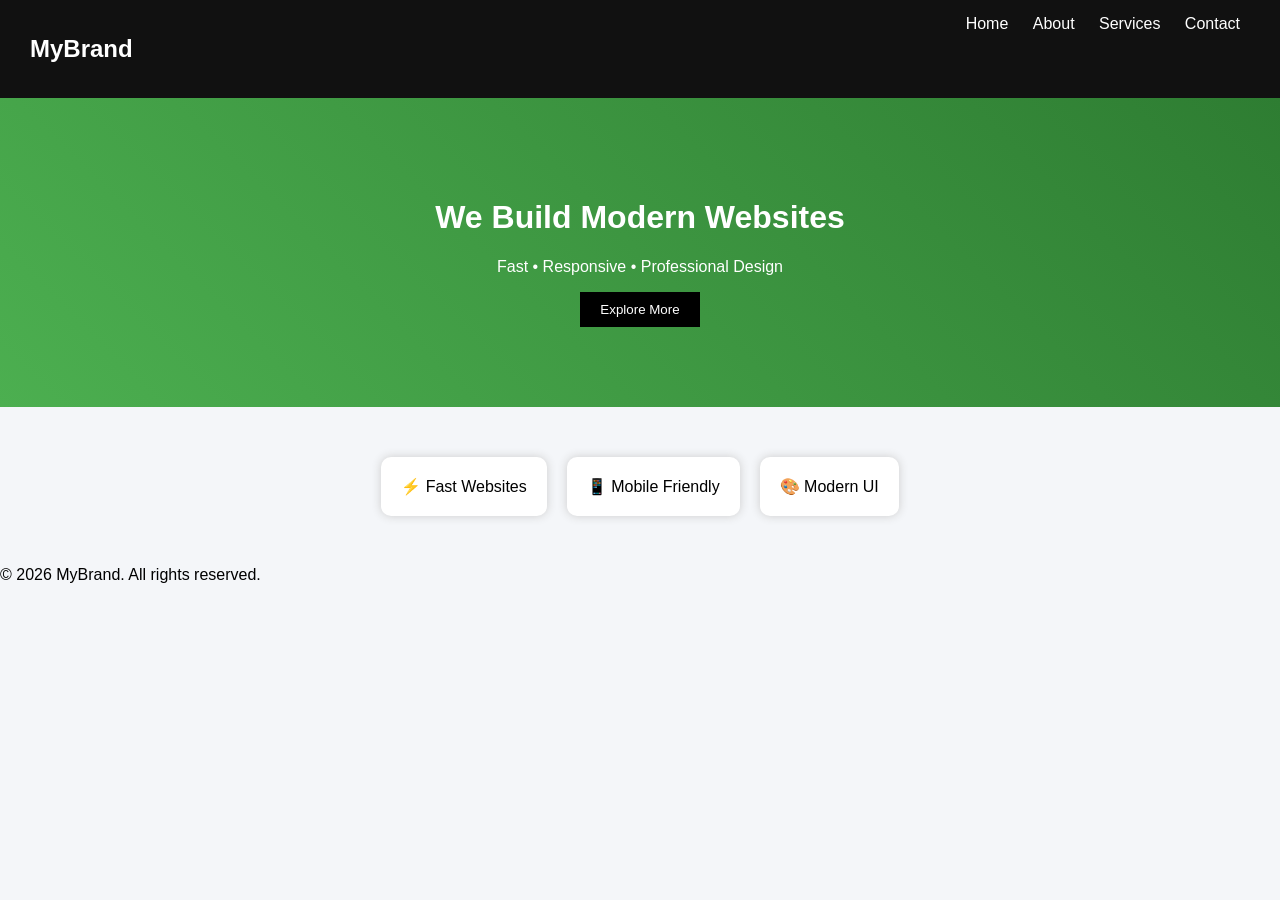
<file: index.html>
<!DOCTYPE html>
<html lang="en">
<head>
    <meta charset="UTF-8">
    <meta http-equiv="X-UA-Compatible" content="IE=edge">
    <meta name="viewport" content="width=device-width, initial-scale=1.0">
    <title>Document</title>
</head>
<body>
    <!DOCTYPE html>
<html>
<head>
    <title>My Professional Website</title>
    <link rel="stylesheet" href="style.css">
</head>
<body>

<nav>
    <h2>MyBrand</h2>
    <div>
        <a href="index.html">Home</a>
        <a href="about.html">About</a>
        <a href="services.html">Services</a>
        <a href="contact.html">Contact</a>
    </div>
</nav>

<header class="hero">
    <h1>We Build Modern Websites</h1>
    <p>Fast • Responsive • Professional Design</p>
    <button onclick="scrollDown()">Explore More</button>
</header>

<section class="cards">
    <div class="card">⚡ Fast Websites</div>
    <div class="card">📱 Mobile Friendly</div>
    <div class="card">🎨 Modern UI</div>
</section>

<footer>
    <p>© 2026 MyBrand. All rights reserved.</p>
</footer>

<script src="script.js"></script>
</body>
</html>
</body>
</html>
</file>
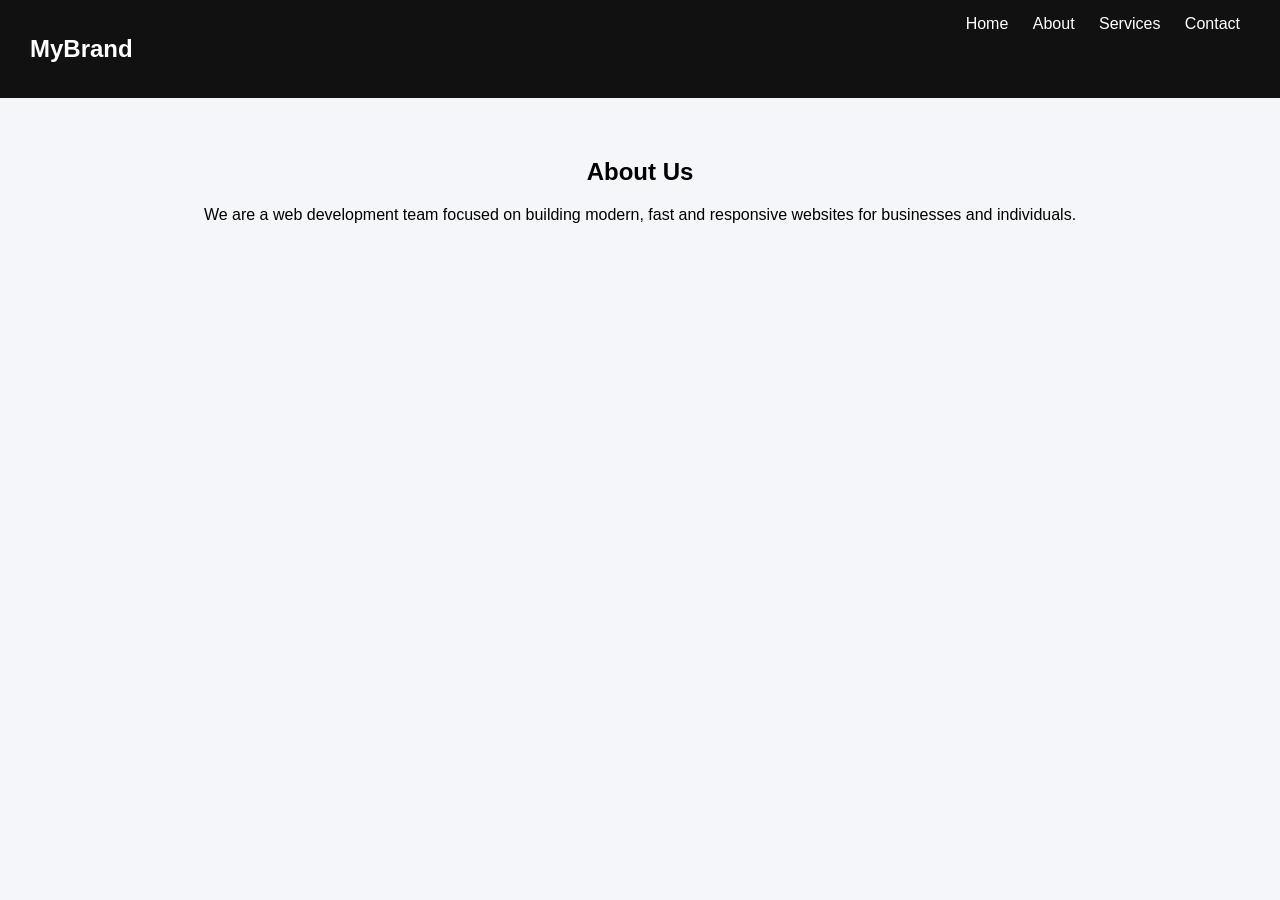
<file: about.html>
<!DOCTYPE html>
<html>
<head>
    <title>About</title>
    <link rel="stylesheet" href="style.css">
</head>
<body>

<nav>
    <h2>MyBrand</h2>
    <div>
        <a href="index.html">Home</a>
        <a href="about.html">About</a>
        <a href="services.html">Services</a>
        <a href="contact.html">Contact</a>
    </div>
</nav>

<section class="page">
    <h1>About Us</h1>
    <p>
        We are a web development team focused on building modern,
        fast and responsive websites for businesses and individuals.
    </p>
</section>

</body>
</html>
</file>
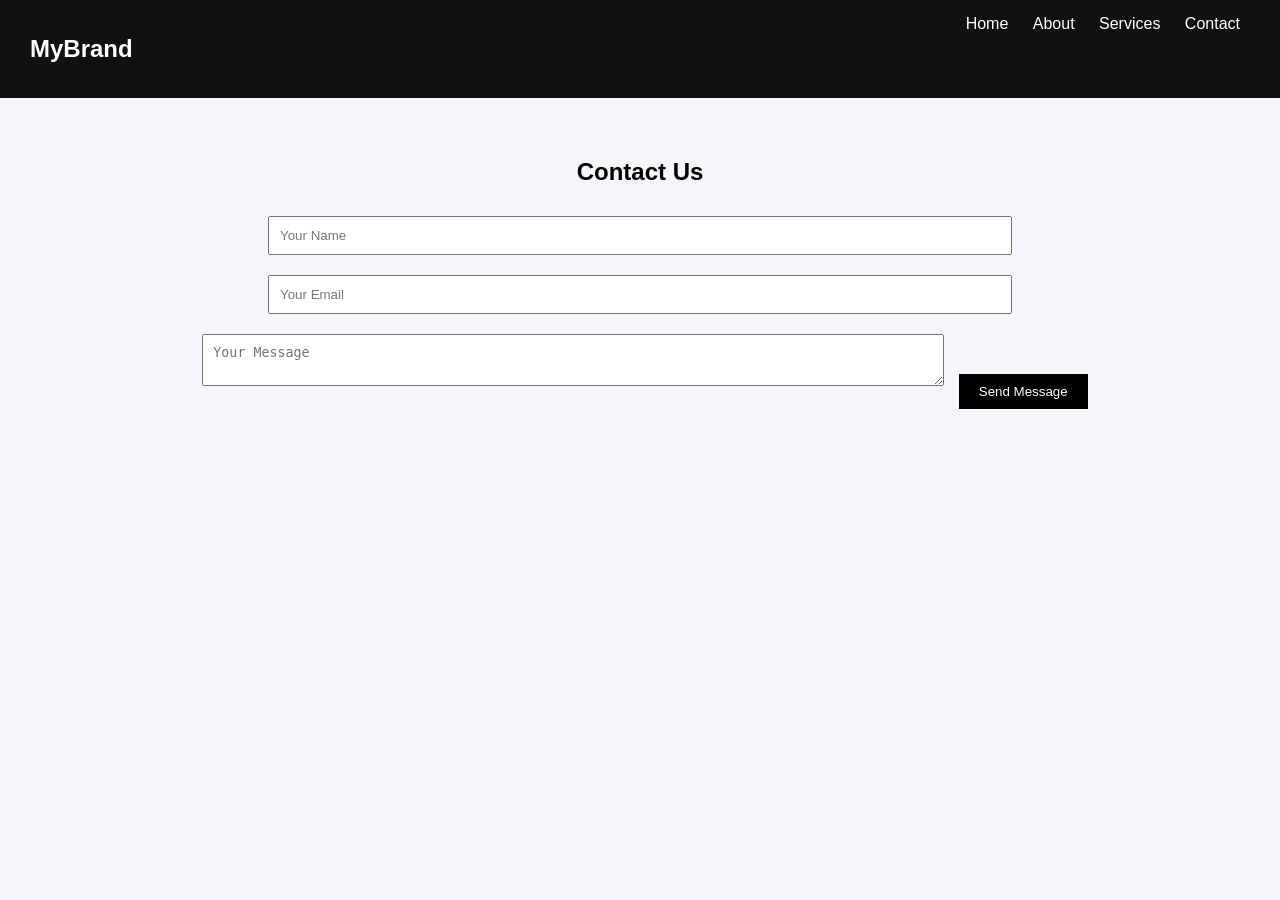
<file: contact.html>
<!DOCTYPE html>
<html>
<head>
    <title>Contact</title>
    <link rel="stylesheet" href="style.css">
</head>
<body>

<nav>
    <h2>MyBrand</h2>
    <div>
        <a href="index.html">Home</a>
        <a href="about.html">About</a>
        <a href="services.html">Services</a>
        <a href="contact.html">Contact</a>
    </div>
</nav>

<section class="page">
    <h1>Contact Us</h1>

    <input id="name" type="text" placeholder="Your Name">
    <input id="email" type="email" placeholder="Your Email">
    <textarea id="message" placeholder="Your Message"></textarea>

    <button onclick="validateForm()">Send Message</button>

    <p id="msg"></p>
</section>

<script src="script.js"></script>
</body>
</html>
</file>
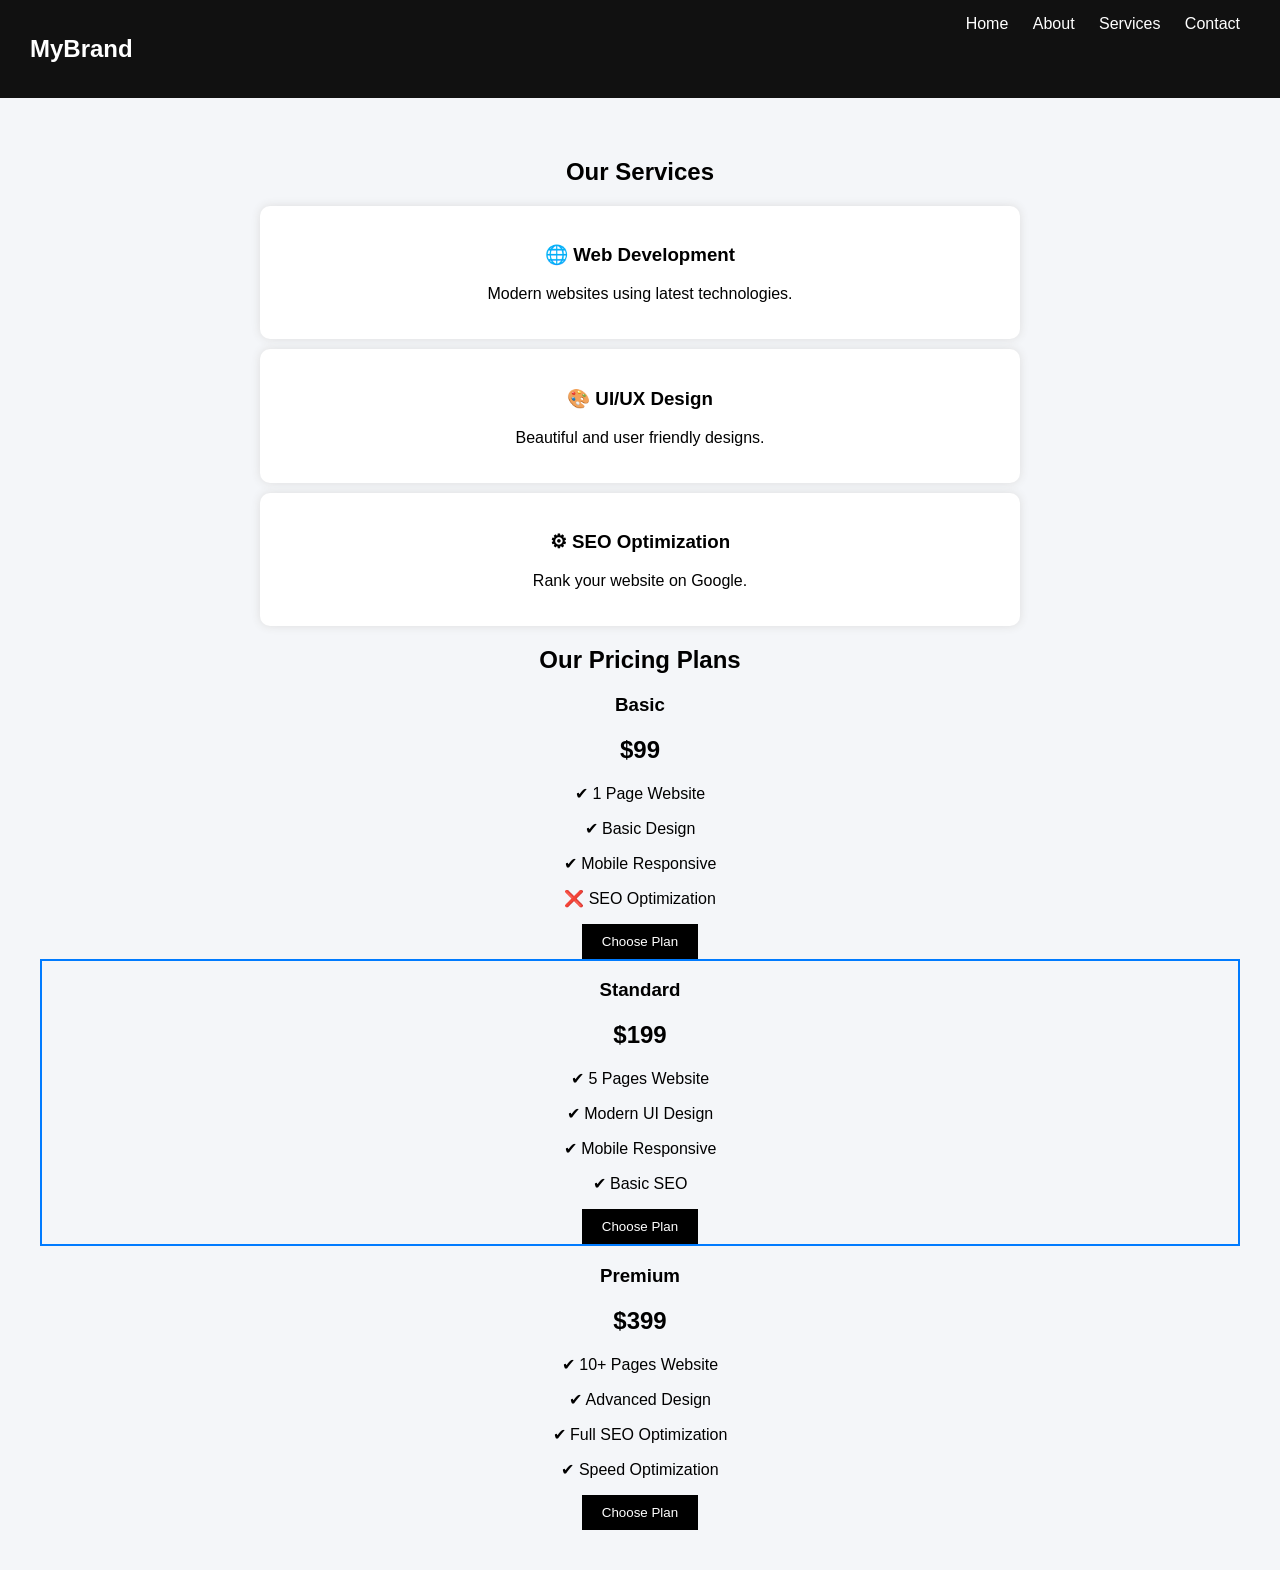
<file: services.html>
<!DOCTYPE html>
<html>
<head>
    <title>Services</title>
    <link rel="stylesheet" href="style.css">
</head>
<body>

<nav>
    <h2>MyBrand</h2>
    <div>
        <a href="index.html">Home</a>
        <a href="about.html">About</a>
        <a href="services.html">Services</a>
        <a href="contact.html">Contact</a>
    </div>
</nav>

<section class="page">
    <h1>Our Services</h1>

    <div class="service-box">
        <h3>🌐 Web Development</h3>
        <p>Modern websites using latest technologies.</p>
    </div>

    <div class="service-box">
        <h3>🎨 UI/UX Design</h3>
        <p>Beautiful and user friendly designs.</p>
    </div>

    <div class="service-box">
        <h3>⚙ SEO Optimization</h3>
        <p>Rank your website on Google.</p>
    </div>
    <!-- Pricing Plans -->
<h2>Our Pricing Plans</h2>

<div class="pricing-container">

    <div class="pricing-box">
        <h3>Basic</h3>
        <h2>$99</h2>
        <p>✔ 1 Page Website</p>
        <p>✔ Basic Design</p>
        <p>✔ Mobile Responsive</p>
        <p>❌ SEO Optimization</p>
        <button>Choose Plan</button>
    </div>

    <div class="pricing-box" style="border:2px solid #007BFF;">
        <h3>Standard</h3>
        <h2>$199</h2>
        <p>✔ 5 Pages Website</p>
        <p>✔ Modern UI Design</p>
        <p>✔ Mobile Responsive</p>
        <p>✔ Basic SEO</p>
        <button>Choose Plan</button>
    </div>

    <div class="pricing-box">
        <h3>Premium</h3>
        <h2>$399</h2>
        <p>✔ 10+ Pages Website</p>
        <p>✔ Advanced Design</p>
        <p>✔ Full SEO Optimization</p>
        <p>✔ Speed Optimization</p>
        <button>Choose Plan</button>
    </div>

</div>

</section>

</body>
</html>
</file>
<file: style.css>
body {
    margin: 0;
    font-family: Arial;
    background: #f4f6f9;
}

/* NAVBAR */
nav {
    display: flex;
    justify-content: space-between;
    padding: 15px 30px;
    background: #111;
    color: white;
}

nav a {
    color: white;
    margin: 10px;
    text-decoration: none;
}

/* HERO */
.hero {
    text-align: center;
    padding: 80px;
    background: linear-gradient(45deg, #4CAF50, #2e7d32);
    color: white;
}

.hero button {
    padding: 10px 20px;
    border: none;
    cursor: pointer;
}

/* CARDS */
.cards {
    display: flex;
    justify-content: center;
    margin: 40px;
}

.card {
    background: white;
    padding: 20px;
    margin: 10px;
    border-radius: 10px;
    box-shadow: 0 0 10px #ccc;
}

/* PAGE */
.page {
    padding: 40px;
    text-align: center;
}

/* SERVICE BOX */
.service-box {
    background: white;
    margin: 10px auto;
    padding: 20px;
    width: 60%;
    border-radius: 10px;
    box-shadow: 0 0 10px #ddd;
}

/* FORM */
input, textarea {
    width: 60%;
    padding: 10px;
    margin: 10px;
}

button {
    padding: 10px 20px;
    background: black;
    color: white;
    border: none;
    cursor: pointer;{

    .pricing-container {
    display: flex;
    justify-content: space-around;
    flex-wrap: wrap;
    margin-top: 20px;
}

.pricing-box {
    background: #f9f9f9;
    padding: 20px;
    width: 250px;
    text-align: center;
    border-radius: 10px;
    margin: 10px;
    box-shadow: 0 0 10px rgba(0,0,0,0.1);
}

.pricing-box h2 {
    color: #007BFF;
}

.pricing-box button {
    margin-top: 10px;
    padding: 10px 15px;
    border: none;
    background: #007BFF;
    color: white;
    cursor: pointer;
    border-radius: 5px;
}

.pricing-box button:hover {
    background: #0056b3;
}
</file>
